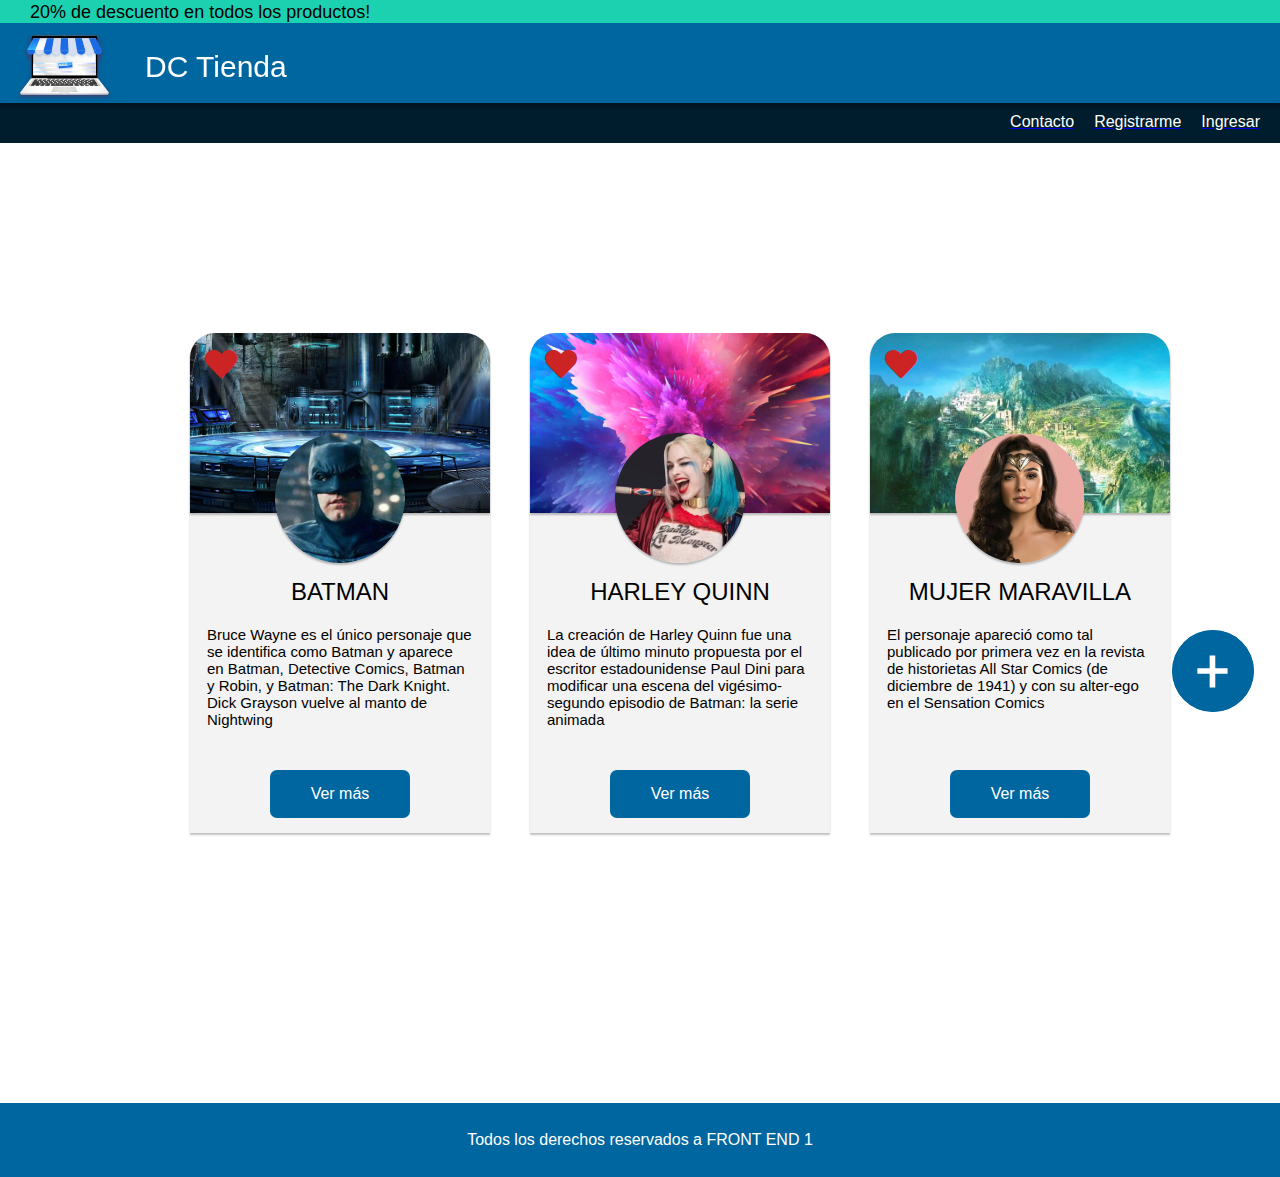
<file: index.html>
<!DOCTYPE html>
<html lang="en">
<head>
    <meta charset="UTF-8">
    <meta http-equiv="X-UA-Compatible" content="IE=edge">
    <meta name="viewport" content="width=device-width, initial-scale=1.0">
    <link rel="stylesheet" href="https://cdnjs.cloudflare.com/ajax/libs/font-awesome/5.15.3/css/all.min.css" integrity="sha512-iBBXm8fW90+nuLcSKlbmrPcLa0OT92xO1BIsZ+ywDWZCvqsWgccV3gFoRBv0z+8dLJgyAHIhR35VZc2oM/gI1w==" crossorigin="anonymous" />
    <link rel="preconnect" href="https://fonts.gstatic.com">
    <link rel="preconnect" href="https://fonts.gstatic.com">
    <link rel="stylesheet" href="https://cdnjs.cloudflare.com/ajax/libs/font-awesome/5.15.3/css/all.min.css">
    <link rel= "stylesheet" href="css/estilos.css">
    <title>Card WEB</title>
</head>
<body>
    <div class="descuento">20% de descuento en todos los productos!</div>
    <header>
        <a href="../">
            <img class="logo" src="../img-figma/logo 1logo.svg">
        </a> <h1> DC Tienda </h1>
       
    </header>
    <main>
        <nav>
            <ul type= "none">
                <a href="navegacion/contacto.html">
                <li>Contacto</li>
                </a>
                <a href="navegacion/registro.html">
                <li>Registrarme</li>
                </a>
                <a href="navegacion/login.html">
                <li>Ingresar</li>
                </a>
            </ul>
        </nav>

        <section>  
            <div class="card">
                <div class="card-bg" id="bg-batman">
                    <i class="fas fa-heart"></i>
                </div>
                    <div class= "imagen-1" id="img-batman"></div>
                        <h2>BATMAN</h2>
                        <p>Bruce Wayne es el único personaje que se identifica como Batman y aparece en Batman, Detective
                            Comics, Batman y Robin, y Batman: The Dark Knight. Dick Grayson vuelve al manto de Nightwing</p>
                         <a href="https://www.dccomics.com/characters/batman" target="_blank"><div class= "ver-mas">Ver más</div></a>
                    </div>
                </div>
            </div>
            <div class="card">
                <div class="card-bg" id="bg-harley">
                    <i class="fas fa-heart"></i>
                </div>
                    <div class= "imagen-1" id="img-harley"></div>
                        <h2>HARLEY QUINN</h2>
                        <p>La creación de Harley Quinn fue una idea de último minuto propuesta por el escritor estadounidense Paul Dini para modificar una escena del vigésimo-segundo episodio de Batman: la serie animada</p>
                        <a href="./navegacion/harley.html">
                            <div class= "ver-mas">Ver más</div>
                        </a>
                       
                    </div>
                </div>
            </div>
            <div class="card">
                <div class="card-bg" id="bg-wonderwoman">
                    <i class="fas fa-heart"></i>
                </div>
                    <div class= "imagen-1" id="img-wonderwoman"></div>
                        <h2>MUJER MARAVILLA</h2>
                        <p>El personaje apareció como tal publicado por primera vez en la revista de historietas All Star Comics
                            (de diciembre de 1941)​ y con su alter-ego en el Sensation Comics</p>
                        <a href="https://www.dccomics.com/characters/wonder-woman" target="_blank"><div class= "ver-mas">Ver más</div></a>
                    </div>
                    <a href= "navegacion/add.html">
                        <img class="plus" src="./img-figma/button.svg">
                    </a>
                </div>
            </div>
            
        
        </section>
    </main>
    <footer>
        <p>Todos los derechos reservados a FRONT END 1</p>
    </footer>
</body>
</html>
</file>
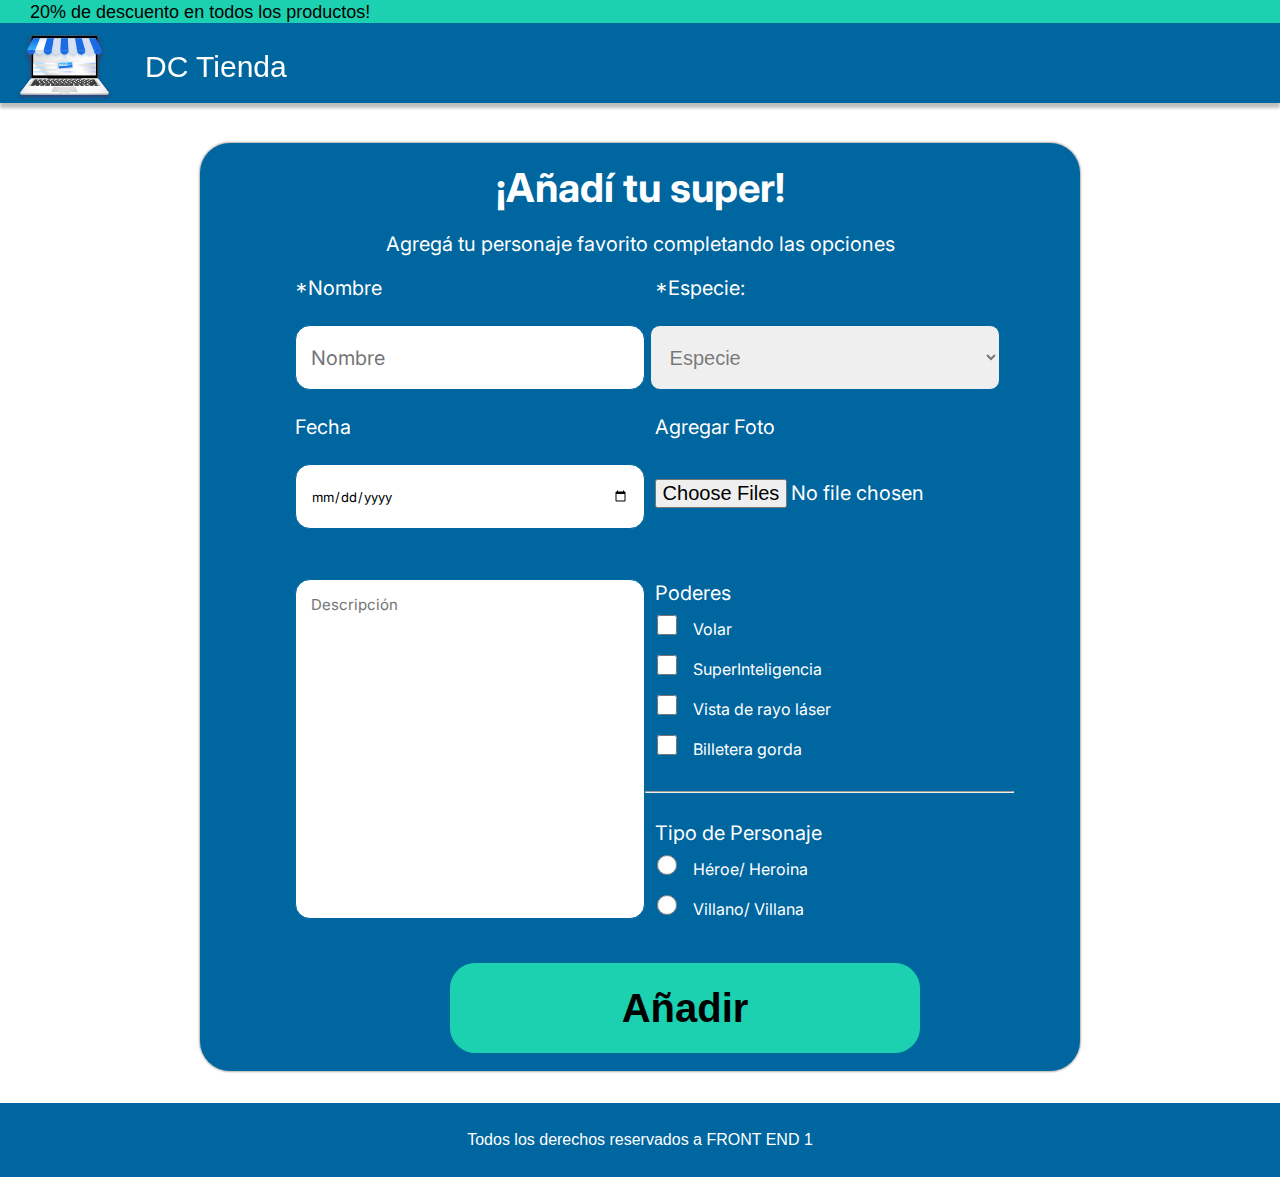
<file: navegacion/add.html>
<!DOCTYPE html>
<html lang="es">

<head>
    <meta charset="UTF-8">
    <meta name="viewport" content="width=device-width, initial-scale=1.0">
    <title>Añadí a tu personaje</title>
    <link rel= "stylesheet" href="../css/add.css">
</head>

<body>
    <div class="descuento">20% de descuento en todos los productos!</div>
    <header>
        <a href="../">
            <img class="logo" src="../img-figma/logo 1logo.svg">
        </a> <h1> DC Tienda </h1>
       
    </header>
    <main>
        <section>
        <div class="card-add"> 
        <h3>¡Añadí tu super!</h3>
        <p>Agregá tu personaje favorito completando las opciones</p>
        <form action="../index.html" id="newForm" method="GET" >
            <div class="div1"> 
                <label for="nombre">*Nombre</label>
                <input type="text" id="nombre" name="nombre" placeholder="Nombre" required >
                
                <label for="Fecha">Fecha</label>
                <input type="date" id="Fecha" name="Fecha">
                
                <label for="Descripción"></label>
                <textarea id="Descripción" placeholder="Descripción"></textarea>
            </div>
 
            <div class="div2">
                <label for="Especie" id="list-especie">*Especie:</label>
                <select name="Especie" id="Especie">
                    <option value="Especie" selected="true" disabled="disabled" hidden id="especie">Especie</option>
                    <option value="Unknown">Unknown</option>
                    <option value="Cyborg">Cyborg</option>
                    <option value="Extraterrestre">Extraterrestre</option>
                    <option value="Humano">Humano</option>
                    <option value="Kryptoniano">Kryptoniano</option>
                    <option value="Murciélago">Murciélago</option>
                    <option value="Otro">Otro</option> 
                </select>

                <label for="foto" id="foto">Agregar Foto</label>
                <input type="file" id="foto" accept=".jpg, .pdf, .png" name="foto" multiple> 

                <fieldset>
                    <label for="poderes" id="titulo-fieldset">Poderes</label>
                    <br>
                    <input type="checkbox" id="poderes1" name="Poderes" value="HTML">
                    <label for="poderes1" class="radio-check"> Volar</label>
                    <br>
                    <input type="checkbox" id="poderes2" name="Poderes" value="CSS">
                    <label for="poderes2" class="radio-check"> SuperInteligencia</label>
                    <br>
                    <input type="checkbox" id="poderes3" name="Poderes" value="JS">
                    <label for="poderes3" class="radio-check"> Vista de rayo láser</label>
                    <br>
                    <input type="checkbox" id="poderes4" name="Poderes" value="JS">
                    <label for="poderes4" class="radio-check"> Billetera gorda</label>

                </fieldset>

                <hr>

                <fieldset>
                    <label for="tipoPersonaje" id="titulo-fieldset">Tipo de Personaje</label>
                    
                    <br>

                    <input type="radio" id="personaje1" name="tipoPersonaje" value="Héroe/ Heroina">
                    <label for="personaje1" class="radio-check"> Héroe/ Heroina </label>
                    
                    <br>

                    <input type="radio" id="personaje2" name="tipoPersonaje" value="Villano/ Villana">
                    <label for="personaje2" class="radio-check"> Villano/ Villana </label>
                </fieldset>

            </div>
            
            <input type="submit" value="Añadir">
        
        </form>
    </div>
</section>
</main>

<footer>
    <p>Todos los derechos reservados a FRONT END 1</p>
</footer>

</body>

</html>
</file>
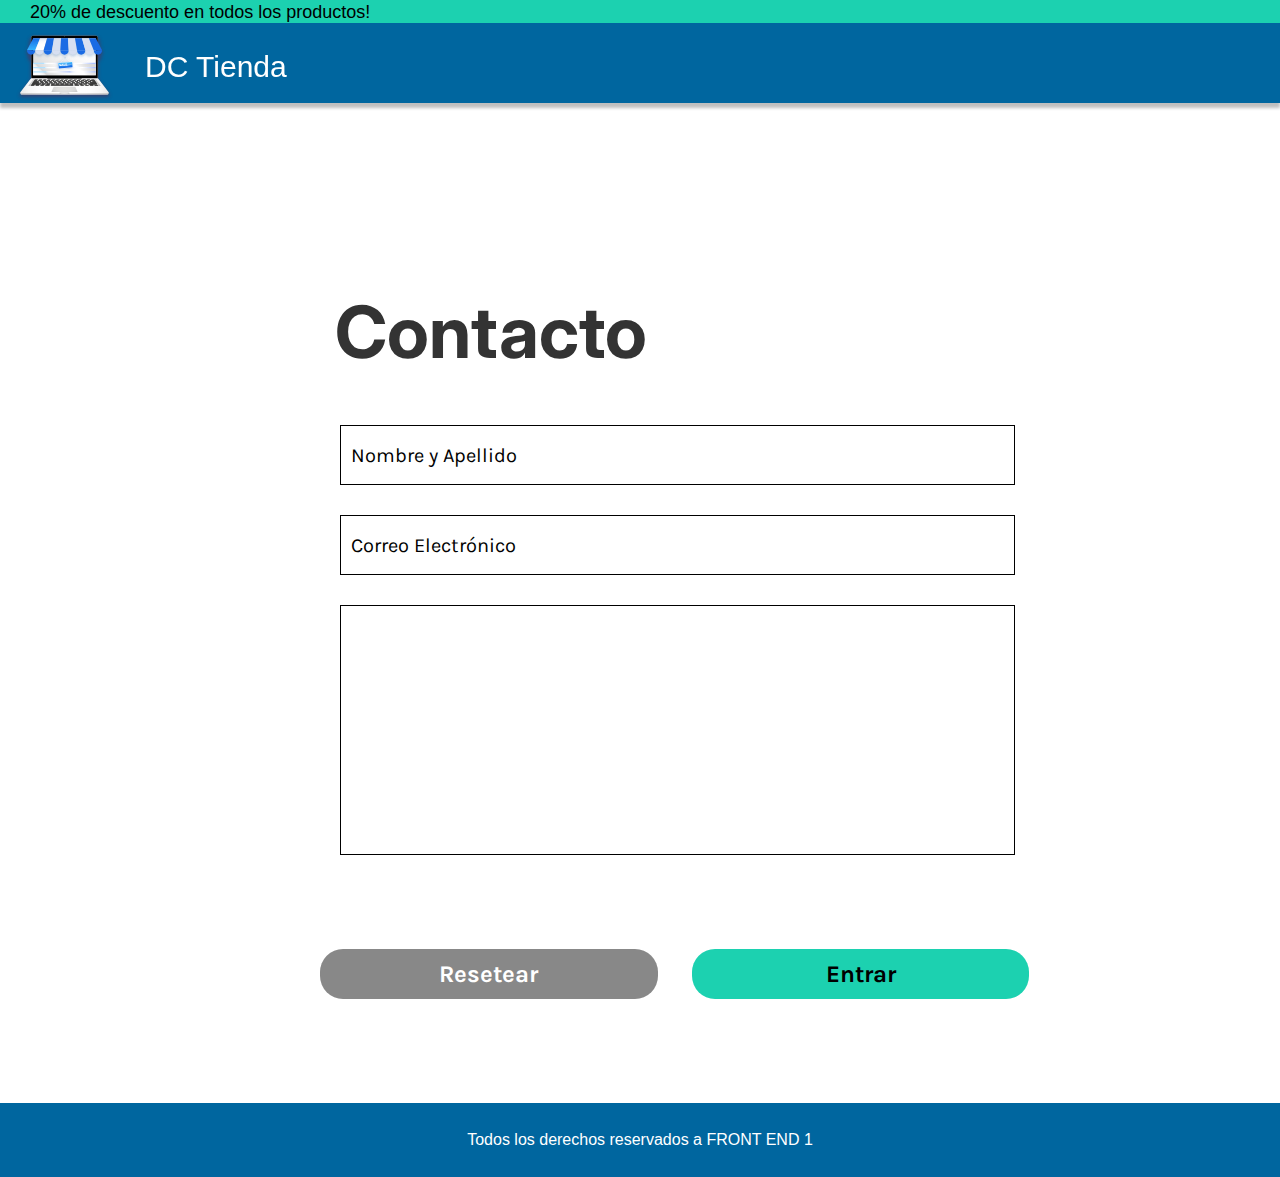
<file: navegacion/contacto.html>
<!DOCTYPE html>
<html lang="en">
<head>
    <meta charset="UTF-8">
    <meta http-equiv="X-UA-Compatible" content="IE=edge">
    <meta name="viewport" content="width=device-width, initial-scale=1.0">
    <link rel= "stylesheet" href="../css/formularios.css">
    <title>Contacto</title>
</head>
<body>
    <div class="descuento">20% de descuento en todos los productos!</div>
    <header>
        <a href="../">
            <img class="logo" src="../img-figma/logo 1logo.svg">
        </a> 
        <h1> DC Tienda </h1>  
    </header>
    <main>
        <section class="forms-section">
            <form action="../index.html" class= "forms" method="GET">
            <h2 class="forms-h2">Contacto</h2>
            <div class="input">
                <input type="text" placeholder="Nombre y Apellido">
                <input type="email" placeholder= "Correo Electrónico">
                <textarea></textarea>
            </div>
            <div class="buttons">
                <input type="reset" value="Resetear">
                <input type= "submit" value="Entrar">
            </div>
        </form>
        </section>
    
    </main>
    <footer>
        <p>Todos los derechos reservados a FRONT END 1</p>
    </footer>
    
</body>
</html>
</file>
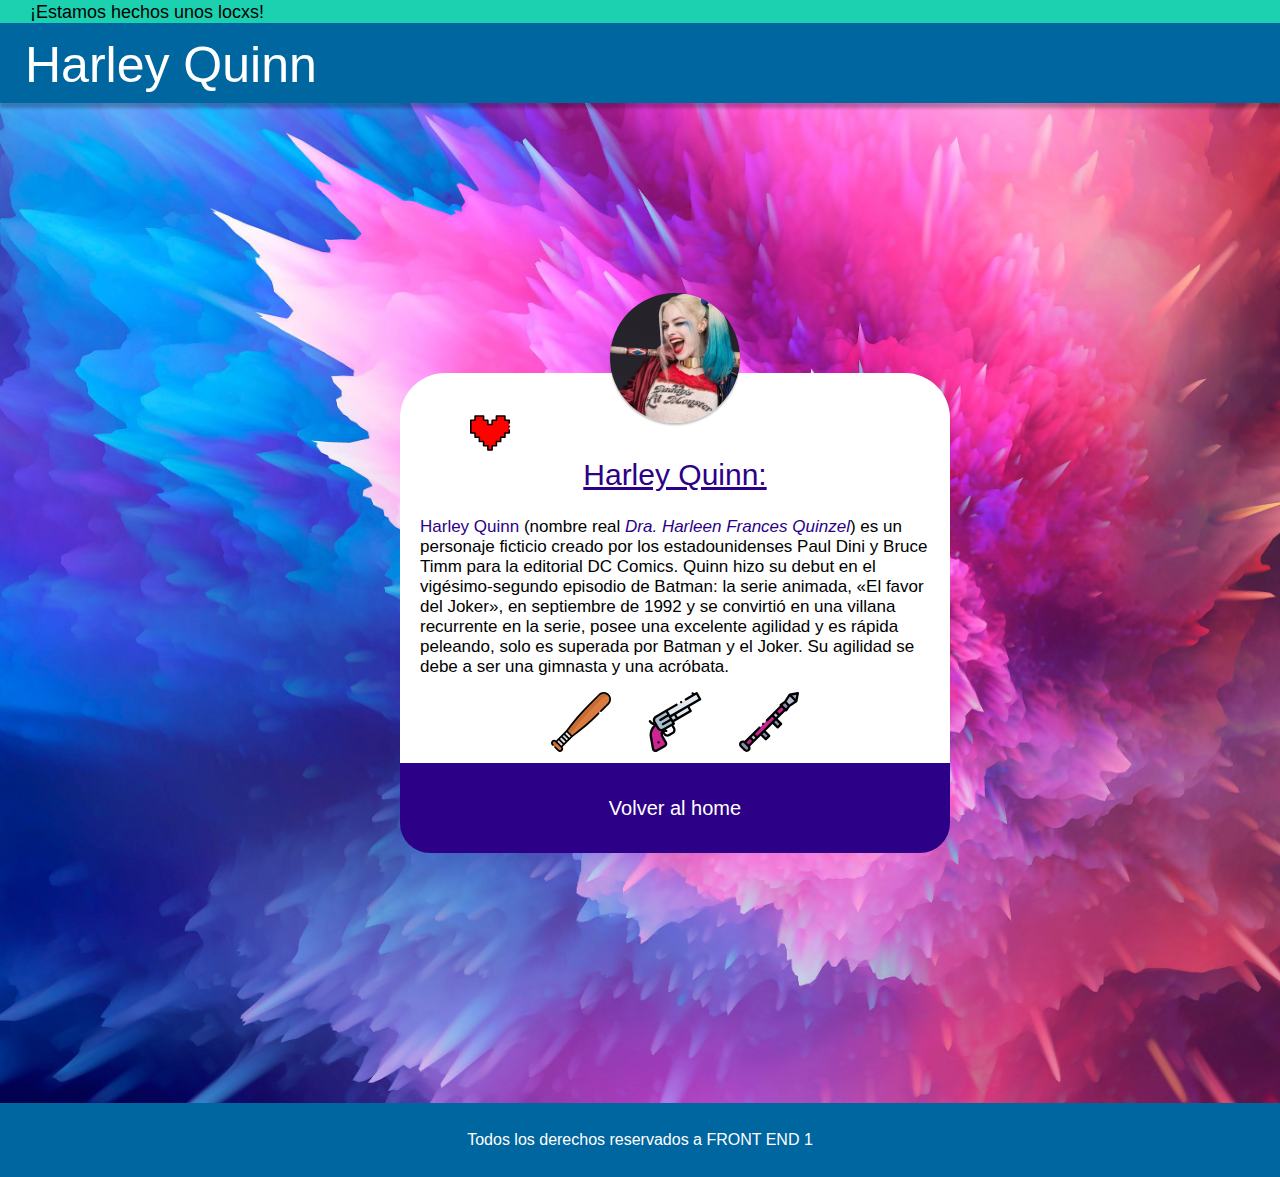
<file: navegacion/harley.html>
<!DOCTYPE html>
<html lang="en">
<head>
    <meta charset="UTF-8">
    <meta http-equiv="X-UA-Compatible" content="IE=edge">
    <meta name="viewport" content="width=device-width, initial-scale=1.0">
    <link rel= "stylesheet" href="../css/harley.css">
    <title>Harley Quinn</title>
</head>
<body>
    <div class="descuento">¡Estamos hechos unos locxs!</div>
    <header>
        <h1 class="h1-harley"> Harley Quinn </h1>  
    </header>
    <main class="img-h-bg">
        <section>
            <div class="card-harley">
                <div class="imagen-1" id="img-harley"></div>
                <a href="https://www.dccomics.com/characters/harley-quinn" target="_blank"><img id="imagen-heart" src="../img-figma/heart 1.svg"></a>
                
                <h2>Harley Quinn:</h2>
                <p id="p-harley">
                    <span id="nombre">Harley Quinn</span> (nombre real <span id="nombre-real">Dra. Harleen Frances Quinzel</span>) es un personaje ficticio creado por los estadounidenses Paul Dini y Bruce Timm para la editorial DC Comics. Quinn hizo su debut en el vigésimo-segundo episodio de Batman: la serie animada, «El favor del Joker», en septiembre de 1992 y se convirtió en una villana recurrente en la serie, posee una excelente agilidad y es rápida peleando, solo es superada por Batman y el Joker. Su agilidad se debe a ser una gimnasta y una acróbata.
                </p>
                <div id="iconos">
                    <img class="icon" id="img-bate" src="../img-figma/bate 1.svg">
                    <img class="icon" id="img-gun" src="../img-figma/gun 1.svg">
                    <img class="icon" id="img-bazooka" src="../img-figma/bazooka 1.svg">
                </div>
                <a href="../">
                    <div id="vm">Volver al home</div>
                </a>
            </div>

        </section>
    </main>
    <footer>
        <p>Todos los derechos reservados a FRONT END 1</p>
    </footer>
</body>
</html>
</file>
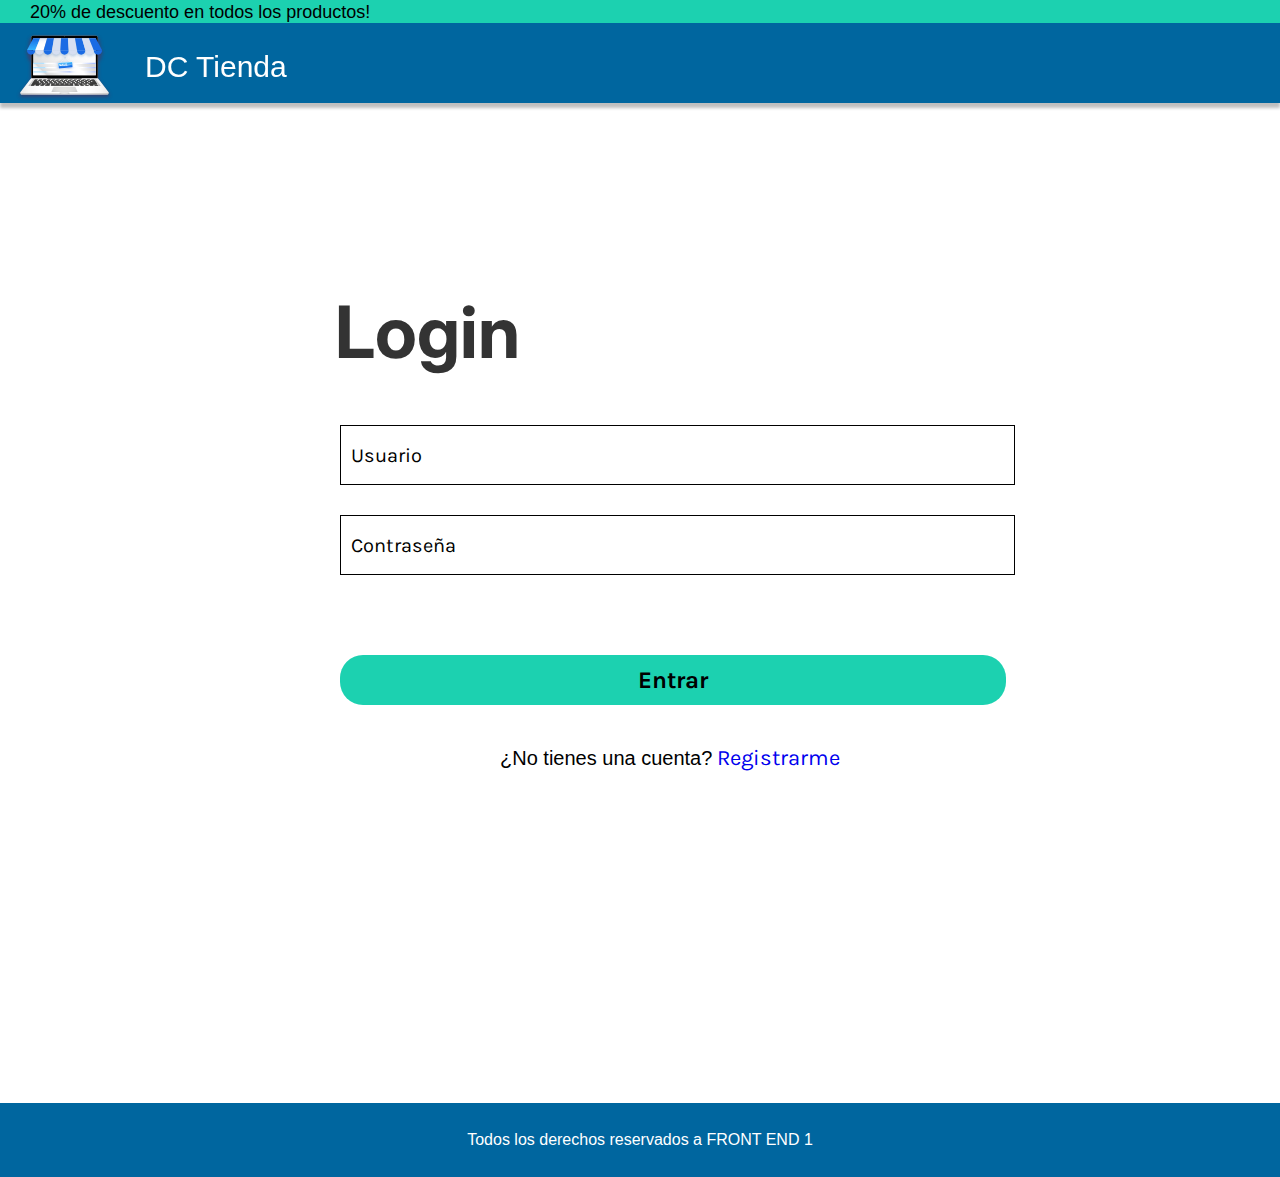
<file: navegacion/login.html>
<!DOCTYPE html>
<html lang="es">
<head>
    <meta charset="UTF-8">
    <meta http-equiv="X-UA-Compatible" content="IE=edge">
    <meta name="viewport" content="width=device-width, initial-scale=1.0">
    <link rel= "stylesheet" href="../css/formularios.css">
    <title>Login</title>
</head>
<body>
    <div class="descuento">20% de descuento en todos los productos!</div>
    <header>
        <a href="../">
            <img class="logo" src="../img-figma/logo 1logo.svg">
        </a>
        <h1> DC Tienda </h1>
    </header>
    <main>
        <section class="forms-section">  
            <form action="../index.html" class="forms" method="GET">
                <h2 class="forms-h2">Login</h2>
                <div class="input">
                    <input type="text" placeholder="Usuario">
                    <input type="password" placeholder="Contraseña">
                </div>
                <div class="button-login">
                    <input type= "submit" value="Entrar">
                </div>
                <p class="p-formulario-login">¿No tienes una cuenta?<a href="registro.html"> Registrarme</a></p>
            </form>
            </section>
    </main>
    <footer>
        <p>Todos los derechos reservados a FRONT END 1</p>
    </footer>
</body>
</html>
</file>
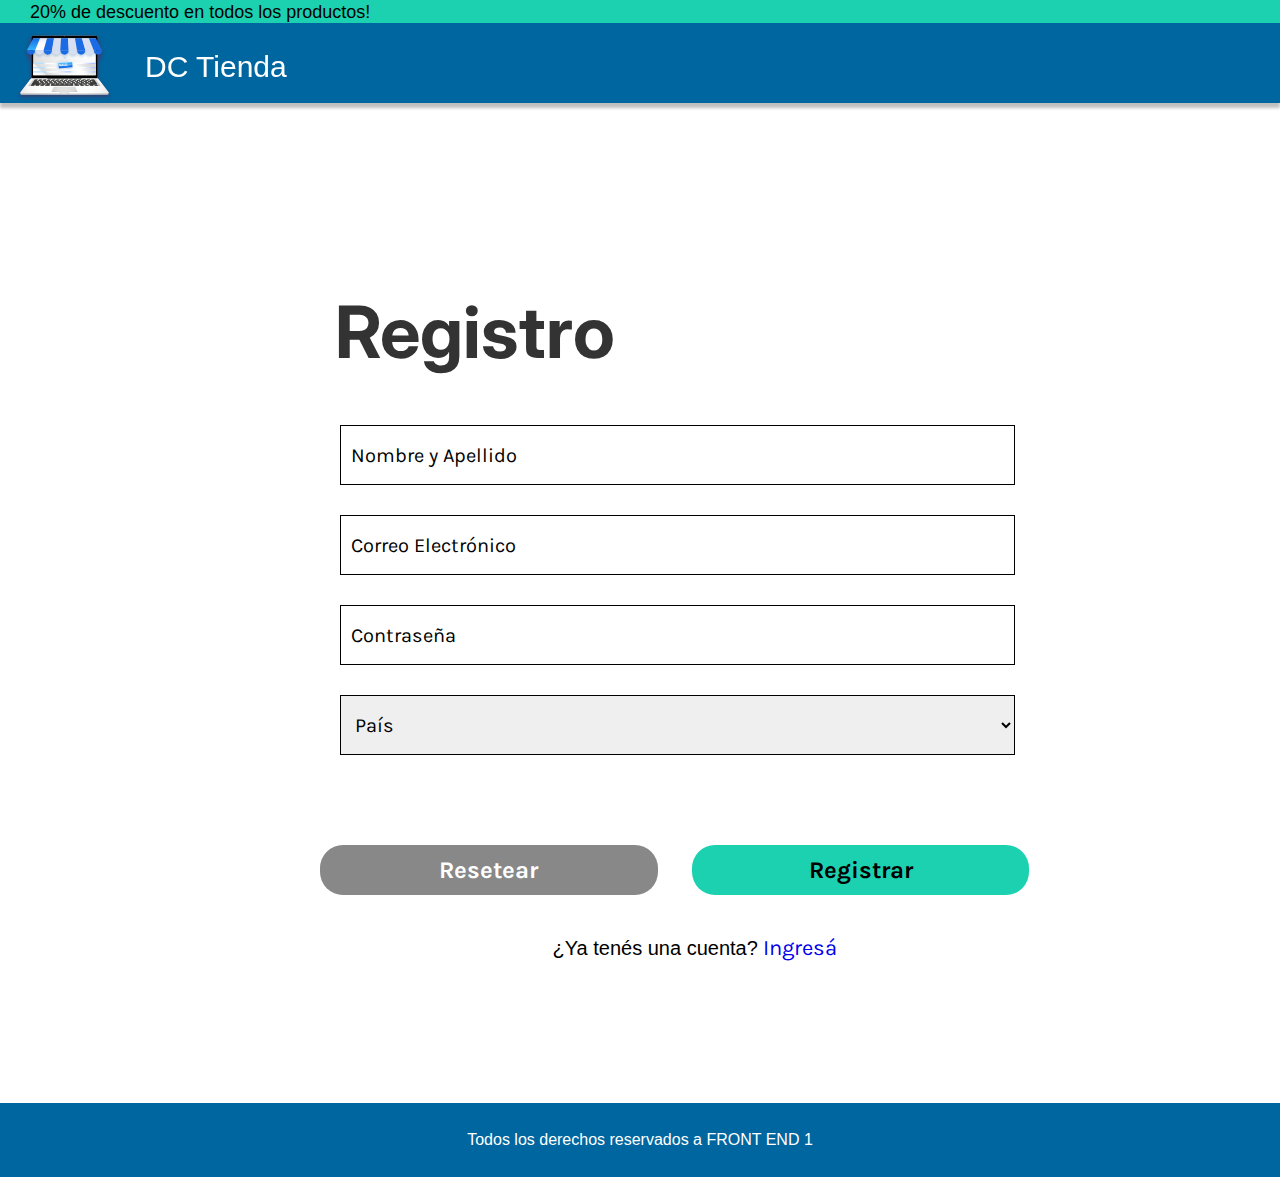
<file: navegacion/registro.html>
<!DOCTYPE html>
<html lang="en">
<head>
    <meta charset="UTF-8">
    <meta http-equiv="X-UA-Compatible" content="IE=edge">
    <meta name="viewport" content="width=device-width, initial-scale=1.0">
    <link rel= "stylesheet" href="../css/formularios.css">
    <title>Registro</title>

</head>
<body>
    <div>
        <div class="descuento">20% de descuento en todos los productos!</div>
    <header>
        <a href="../">
            <img class="logo" src="../img-figma/logo 1logo.svg">
        </a>
        <h1> DC Tienda </h1>
    </header>
    <main>
        <section class="forms-section">  
            <form action="../index.html" class= "forms" method="GET">
            <h2 class="forms-h2">Registro</h2>
                <div class="input">
                    <input type="text" id="user" placeholder="Nombre y Apellido">
                    <input type="email" id="email" placeholder= "Correo Electrónico">
                    <input type="password" id="password" placeholder="Contraseña">
                    <select type="" id="pais" placeholder="País">
                        <option value="" selected="true" disabled="disabled" hidden>País</option>
                        <option value="argentina">Argentina</option>
                        <option value="colombia">Colombia</option>
                        <option value="brasil">Brasil</option>
                    </select>
                </div>
                <div class="buttons">
                    <input type="reset" value="Resetear">
                    <input type= "submit" value="Registrar">
                </div>
                <p class="p-formulario">¿Ya tenés una cuenta?<a href="./login.html"> Ingresá</a></p>
        
            
            </form>
        </section>


    </main>
    <footer>
        <p>Todos los derechos reservados a FRONT END 1</p>
    </footer>
       
</body>
</html>
</file>
<file: css/estilos.css>
@import url("header.css");

*{
    box-sizing: border-box;
    margin: 0; 
    padding: 0;
    font-family: 'Roboto', sans-serif;
}

:root{
    --mainColor: #00669F; 
    --descBackgroundColor: #1CD1B0;
}

nav{
    background-color: #001D2D;
    height: 40px;
    position: relative;
}

nav ul{
    position: relative;
    right: 0%;
    margin-right: 10px; 
    display: flex;
    justify-content: flex-end;
}

nav ul li{
    color: white;
    font-size: 16px;
    text-decoration: none;
    padding: 10px;   
}

nav ul li:hover{
    color: white;
    font-size: 18px;
    text-decoration: underline;
    transition: 0.4s;
}

main{
    height: 1000px;
    position: relative;
}

section{
    margin: 170px 200px 190px 170px;
    align-items: center;
    display: flex;
    position: absolute;
    justify-content: space-between;
}

.card, .card-bg, .imagen-1{
    box-shadow: 0px 2px 2px 0px #00000040;
    display: flex;
}

.card{
    width: 300px;
    height: 500px;
    position: relative;
    background-color: #f3f3f3;
    flex-direction: column;
    margin: 20px;
    border-radius: 25px 25px 0 0; 
}

.card:hover{
    transform: scale(1.15);
    transition: 0.8s;
    box-shadow: 2px 2px 2px 2px #00000070;
}

.card h2{
    font-weight: lighter;
}

.card p{
    font-size: 15px;
    text-align: left;
    padding: 5px 17px;
}

h2{
    padding: 15px 0;
    text-align: center;
}

.card-bg{
    height: 180px;
    margin-bottom: 50px;
    border-radius: 25px 25px 0 0;   
    background-repeat: no-repeat;
}

#bg-batman{
    background-size: 515px;
    background-position: -160px -90px;
    background-image: url('../img/bg-batman.jpg');
}

#bg-wonderwoman {
    background-size: 450px;
    background-position: -40px -25px;
    background-image: url('../img/bg-wonderw.jpg');
}

#bg-harley {
    background-size: 350px;
    background-position: -25px -10px;
    background-image: url('../img/bg-harley.jpg');
}

.imagen-1{
    left: 85px;
    top: 100px;
    width: 130px;
    height: 130px;
    position:absolute;
    border-radius: 50%;
    background-repeat: no-repeat;
}

#img-batman {
    background-size: 400px;
    background-position: -155px 0px;
    background-image: url('../img/batman.jpg');
}

#img-wonderwoman {
    background-size: 130px; 
    background-position: -1px 1px;
    background-image: url('../img/wonderw.jpg');
}

#img-harley {
    background-size: 140px; 
    background-position: -10px -3px;
    background-image: url('../img/harley.jpg');
}

.ver-mas{
    padding: 15px;
    text-align: center;
    left: 80px;
    width: 140px;
    bottom: 15px;
    position: absolute;
    border-radius: 7px;
    background-color: var(--mainColor);
    color: white;
}

.ver-mas:hover{
    background-color:  #001D2D;
    font-weight: bold;
    border-radius: 3px;
    transition: 0.5s;
}


.fas.fa-heart{
    color: #CC2424;
    top: 15px;
    left: 15px;
    position: absolute;
    font-size: xx-large; 
}

.plus{
    color: var(--mainColor);
    position: fixed;
    border-radius: 50%;
    box-shadow: inset 0 0 0 6px var(--mainColor);
    width: 82px;
    height: 82px;
    top: 70%;
    right: 2%;
}

.plus:hover{
    content: url(../img-figma/plus-hover.svg);
    box-shadow: inset 0 0 0 6px #001D2D;
    width: 95px;
    height: 95px;
    transition: 0.5s;
}

footer{
    color:white;
    background-color: var(--mainColor);
    width: 100%;
    padding: 28px 0;
    position: relative;
    text-align: center;
}
</file>
<file: css/add.css>
@import url('https://fonts.googleapis.com/css2?family=Inter:wght@300&display=swap');
@import url('estilos.css');


section{
    margin: 40px 200px;
}

section div h3{
    text-align: center;
    color: white;
    padding-top: 20px;
    padding-bottom: 20px;
    font-size: 40px;
    font-family: 'Inter', sans-serif;
}

section div p{
    text-align: center;
    font-size: 20px;
    padding-bottom: 20px;
    color: white;
    font-family: 'Inter', sans-serif;
}

.card-add{
    background-color: var(--mainColor);
    border-radius: 30px;
    margin: auto;
    box-shadow: 0px 0px 2px 1px rgba(0, 0, 0, 0.3);
    font-family: 'Inter', sans-serif;
}

.div1, .div2{
    display: inline-block;
}

.div1{
    width: 42%;
    height: 100%;
    margin: 0 55px 0 90px;
    font-family: 'Inter', sans-serif;
}

.div2{
    width: 42%;
    margin: 0 0px 0px -70px;
    position: absolute;
}

.div1 input,
.div1 textarea,
.div1 label{
    width: 350px;
    height: 65px;
    padding: 15px;
    margin: 25px 5px;
    border-radius: 15px;
    font-family: 'Inter', sans-serif;
}


.div1 input,
.div1 textarea{
    border: 1px solid var(--mainColor);
}

.div1 input[type=text],
input[type=date]{
    font-family: 'Inter', sans-serif;
}

.div1 input[type=date]{
    font-size: 13px;
}

.div1 input[type=date]:hover{
    background-color: #c9bfbf;;
    transition: 0.3s;
}

.div1 input[type=text]{
    font-size: 20px;
}

.div1 input[type=text]:hover{
    background-color: #c9bfbf;;
    transition: 0.3s;
}

.div1 textarea{
    height: 340px;
    width: 350px;
    resize: none;
    font-size: 15px;
}

.div1 textarea:hover{
    background-color: #c9bfbf;;
    transition: 0.3s;
}

.div1 label{
    color: white;
    font-size: 20px;
    margin-left: -10px;
}

.div2 select{
    padding: 15px;
    margin: 25px 5px;
    width: 350px;
    height: 65px;
    padding: 15px;
    border-radius: 10px;
    border: 1px solid var(--mainColor);
}


.div2 input[type=file],
#foto, 
#list-especie{
    width: 100%;
    padding: 15px;
    margin: 25px 5px;
}


fieldset{
    margin: 15px 0px 6px 0px;
    border: none;
    padding-top: 13px;
    padding-bottom: 20px;
}

.div2 input[type=radio],
.div2 input[type=checkbox]{
    width: 24px;
    height: 20px;
}

#Especie option{
   font-family: 'Inter';
   font-size: 20px;
   background-color: white;
}

#Especie:hover{
    background-color: #c9bfbf;;
    transition: 0.3s;
}

#Especie{
    font-size: 20px;
    color: rgba(0, 0, 0, 0.5);
}

#foto, #list-especie{
    color: white;
    font-size: 20px;
    margin-left: -5px;
    margin-bottom: 30px;
    font-family: 'Inter';
}

#titulo-fieldset{
    color: white;
    font-size: 20px;
    font-family: 'Inter';
    padding-left: 10px;
    
}

#poderes1,#poderes2,#poderes3,#poderes4,#personaje1,#personaje2{
    margin: 10px;
}

.radio-check{
    font-family: 'Inter';
    color: white;
    font-size: 16px;
    
}

input[type=submit]{ 
    display: inline-block;       
    background-color: var(--descBackgroundColor);
    border: 1px solid var(--descBackgroundColor);
    width: 470px;
    margin: 15px 0px 18px 250px;
    height: 90px;
    border-radius: 25px;
    font-size: 40px;
    font-weight: bolder;
} 

input[type=submit]:hover {
    background-color:#001D2D;
    color: white;
    transition: 0.8s;
    border-color: #001D2D;
}
</file>
<file: css/formularios.css>
@import url('estilos.css');
@import url('header.css');
@import url('https://fonts.googleapis.com/css2?family=Inter:wght@700&display=swap');
@import url('https://fonts.googleapis.com/css2?family=Karla&display=swap');



.forms-h2{
    font-family: 'Inter', sans-serif;
    font-size: 72px;
    font-weight:bold;
    color: #333333;
    text-align:left;
    padding-bottom: 40px;
    padding-left: 45px;
}

form{
    width: 750px;
}

input[type=text],
input[type=email],
input[type=password],
input[type=reset], 
input[type=submit],
select,
option,
textarea,
.forms p a {
    font-family: 'Karla', sans-serif;
}


input::placeholder {
    color: #000000;
}


.forms-section{
    display: flex;
    flex-direction: column; 
    position: absolute;
    padding-left: 120px;
}


input[type=text],
input[type=email],
input[type=password],
select,
textarea{
    width: 90%;
    height: 60px;
    margin: 10px 0px 20px 50px;
    font-size: 20px;
    padding: 15px 10px;
    border: 1.53px solid #000;
}

textarea {
    font-size: 27px;
    width: 90%;
    height: 250px;
    font-size: 16px;
    resize: none;
}

.buttons{
    position: relative;
    margin: 70px 0px 20px 0;
    align-items: center;
}

.button-login{
    width: 200%;
    padding-top: 60px;
    padding-bottom: 20px;
    padding-left: 20px;
}

input[type=submit] {
    background-color:var(--descBackgroundColor);
}

input[type=submit]:hover {
    background-color:#001D2D;
    color: white;
    transition: 0.8s;
    border-color: #001D2D;
}

input[type=reset] {
    background-color: #888888;
    color: white;
}

input[type=reset]:hover {
    background-color: #726b6b;
    transition: 0.8s;
    border-color: #726b6b;
    color: white;
}

input[type=reset],
input[type=submit] {
    width: 45%;
    height: 50px;
    font-size: 24px;
    font-weight: bold;
    border-radius: 23px;
    border: none;
    margin-left: 30px;
}

.p-formulario a{
    text-decoration: none;
    font-size: 22px;
}

.p-formulario a:hover{
    font-size: 25px;
    color:rgb(97, 4, 97);
    transition: 0.3s;
}

.p-formulario{
    font-size: 20px;
    padding-top: 20px;
    margin-left: 35%;
}

.p-formulario-login{
    font-size: 20px;
    padding-top: 20px;
    margin-left: 28%;
}

.p-formulario-login a{
    text-decoration: none;
    font-size: 22px;
}

.p-formulario-login a:hover{
    font-size: 25px;
    color:rgb(97, 4, 97);
    transition: 0.3s;
}
</file>
<file: css/harley.css>
@import url("header.css");
@import url("estilos.css");


.img-h-bg{
    background-image: url('../img/bg-harley.jpg');
    background-size: cover;
    background-repeat: no-repeat;
    position: relative;
}

.h1-harley{
    margin-left: -120px;
    margin-bottom: 0px;
    font-style: normal;
    font-weight: normal;
    font-size: 50px;
    line-height: 30px;
    color: #FFFFFF;
}


.card-harley{
    display: flex;
    height: 450px;
    width: 550px;
    position: relative;
    border-radius: 45px;
    align-items: center;
    flex-direction: column;
    background-color: white;
    margin: 100px 200px 100px 230px;
}


#img-harley{
    background-image: url('../img/harley.jpg');
    position: absolute;
    top: -80px;
    left: 210px;
}

#imagen-heart {
    width: 40px;
    height: 40px;
    position: absolute;
    left: 70px;
    top: 40px;
}

#imagen-heart:hover {
    width: 45px;
    height: 45px;
    transition: 0.5s;
}

h2 {
    margin-top: 70px;
    margin-bottom: 10px;
    color: #2C0187;
    text-decoration: underline;
    text-align: center;
    font-size: 30px;
    font-weight: normal;
}

#p-harley{
    width: 510px;
    height: 160px;
    font-size: 17px;
}

#iconos *{
    position: flex;
    flex-direction: row;
    justify-content: space-around;
    margin: 15px;
    width: 60px;
    height: 60px;
    
}

#nombre,
#nombre-real {
    color: #2C0187;
}

#nombre-real {
    font-style: italic;
}

#vm{
    background-color: #2C0187;
    height: 20%;
    width: 100%;
    right: 0;
    bottom: -30px;
    display: flex;
    color: white;
    position: absolute;
    text-align: center;
    align-items: center;
    text-decoration: none;
    justify-content: center;
    border-radius: 0 0 30px 30px;
    font-size: 20px;
    font-weight: normal;
}

#vm:hover{
    background-color: #170344;
    font-size: 22px;
    font-weight: bold;
    transition: 0.6s;
}
</file>
